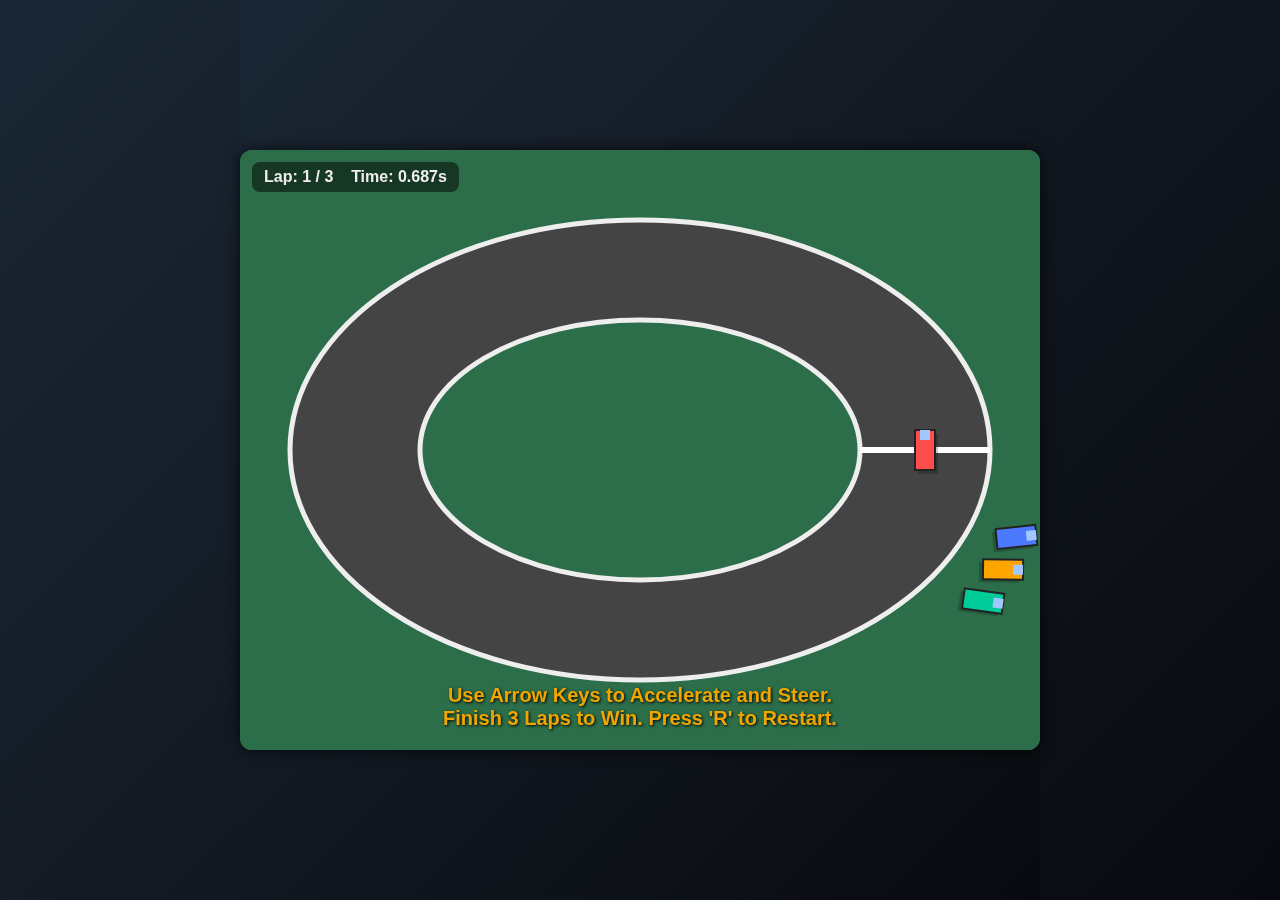
<file: code.html>
<!DOCTYPE html>
<html lang="en">
<head>
<meta charset="UTF-8" />
<meta name="viewport" content="width=device-width, initial-scale=1" />
<title>AI Racing Game - 2D Top-Down</title>
<style>
  :root {
    --track-color: #444;
    --track-edge-color: #eee;
    --grass-color: #2c6e49;
    --player-color: #ff4d4d;
    --ai-color: #4d79ff;
    --bg-gradient-start: #1b2735;
    --bg-gradient-end: #090a0f;
    --shadow-color: rgba(0, 0, 0, 0.7);
  }
  body, html {
    margin: 0; padding: 0; height: 100%;
    background: linear-gradient(135deg, var(--bg-gradient-start), var(--bg-gradient-end));
    display: flex;
    justify-content: center;
    align-items: center;
    user-select: none;
    font-family: 'Segoe UI', Tahoma, Geneva, Verdana, sans-serif;
    color: #eee;
  }
  #game-container {
    position: relative;
    width: 800px;
    height: 600px;
    box-shadow: 0 0 15px var(--shadow-color);
    border-radius: 12px;
    background: var(--grass-color);
  }
  canvas {
    display: block;
    background: var(--grass-color);
    border-radius: 12px;
  }
  #info {
    position: absolute;
    top: 12px;
    left: 12px;
    background: rgba(0,0,0,0.5);
    padding: 6px 12px;
    border-radius: 8px;
    font-size: 16px;
    font-weight: bold;
    user-select: none;
  }
  #message {
    position: absolute;
    bottom: 20px;
    width: 100%;
    text-align: center;
    font-size: 20px;
    font-weight: bold;
    color: #f0a500;
    text-shadow: 1px 1px 3px #000;
    pointer-events: none;
  }
</style>
</head>
<body>
  <div id="game-container">
    <canvas id="game" width="800" height="600"></canvas>
    <div id="info">Lap: 0 / 3 &nbsp;&nbsp; Time: 0.000s</div>
    <div id="message"></div>
  </div>

<script>
(() => {
  const canvas = document.getElementById('game');
  const ctx = canvas.getContext('2d');
  const info = document.getElementById('info');
  const messageDiv = document.getElementById('message');

  const WIDTH = canvas.width;
  const HEIGHT = canvas.height;

  // Track parameters
  // Oval track: outer ellipse and inner ellipse - player drives between these two lines
  const TRACK = {
    centerX: WIDTH/2,
    centerY: HEIGHT/2,
    outerRadiusX: 350,
    outerRadiusY: 230,
    innerRadiusX: 220,
    innerRadiusY: 130,
    finishLineAngleStart: -0.1,
    finishLineAngleEnd: 0.1
  };

  // Game state
  let lapsToComplete = 3;

  // Utility fns
  function degToRad(deg) { return deg * Math.PI / 180; }
  function radToDeg(rad) { return rad * 180 / Math.PI; }
  function lerp(a,b,t) { return a+(b-a)*t; }
  function clamp(val, min, max) { return Math.min(max, Math.max(min, val)); }

  // Point on ellipse with center cx,cy and radiusX,radiusY at angle (radians)
  function pointOnEllipse(cx, cy, radiusX, radiusY, angle) {
    return {
      x: cx + radiusX * Math.cos(angle),
      y: cy + radiusY * Math.sin(angle)
    };
  }

  // Distance between two points
  function dist(a,b) {
    return Math.sqrt((a.x-b.x)**2+(a.y-b.y)**2);
  }

  // Car class
  class Car {
    constructor(x, y, angle = 0, color = 'red') {
      this.x = x;
      this.y = y;
      this.angle = angle; // radians, 0 toward right
      this.speed = 0;
      this.maxSpeed = 3.5;
      this.acceleration = 0.07;
      this.friction = 0.04;
      this.turnSpeed = degToRad(3);
      this.width = 20;
      this.height = 40;
      this.color = color;
      this.lap = 0;
      this.finished = false;
      this.timeStarted = null;
      this.timeFinished = null;
      this.checkpointPassed = false;
    }

    resetPosition(x,y,angle) {
      this.x = x;
      this.y = y;
      this.angle = angle;
      this.speed = 0;
      this.lap = 0;
      this.finished = false;
      this.timeStarted = null;
      this.timeFinished = null;
      this.checkpointPassed = false;
    }

    update(keys) {
      if(this.finished) return;

      // Controls (for player): keys = {left, right, up, down}
      if (keys.left) this.angle -= this.turnSpeed * (this.speed > 0.1 ? 1 : 0);
      if (keys.right) this.angle += this.turnSpeed * (this.speed > 0.1 ? 1 : 0);
      if (keys.up) this.speed += this.acceleration;
      else if (keys.down) this.speed -= this.acceleration;
      else this.speed -= this.friction;

      this.speed = clamp(this.speed, 0, this.maxSpeed);

      // Move car forward
      this.x += Math.cos(this.angle) * this.speed;
      this.y += Math.sin(this.angle) * this.speed;
    }

    // Move with given speed and angle (used for AI)
    move(speed, angle) {
      if(this.finished) return;
      this.speed = clamp(speed, 0, this.maxSpeed);
      this.angle = angle;
      this.x += Math.cos(this.angle) * this.speed;
      this.y += Math.sin(this.angle) * this.speed;
    }

    draw(ctx) {
      ctx.save();
      ctx.translate(this.x, this.y);
      ctx.rotate(this.angle);
      // shadow
      ctx.fillStyle = 'rgba(0,0,0,0.2)';
      ctx.fillRect(-this.width/2+3, -this.height/2+4, this.width, this.height);
      // car body
      ctx.fillStyle = this.color;
      ctx.strokeStyle = '#222';
      ctx.lineWidth = 2;
      ctx.fillRect(-this.width/2, -this.height/2, this.width, this.height);
      ctx.strokeRect(-this.width/2, -this.height/2, this.width, this.height);
      // windows - front
      ctx.fillStyle = '#a0c8ff';
      ctx.beginPath();
      ctx.moveTo(-this.width/4, -this.height/2);
      ctx.lineTo(this.width/4, -this.height/2);
      ctx.lineTo(this.width/4, -this.height/4);
      ctx.lineTo(-this.width/4, -this.height/4);
      ctx.closePath();
      ctx.fill();
      ctx.restore();
    }

    // Check if car crosses finish line
    checkFinishLine() {
      // Approximate finish line position on ellipse between inner and outer using finishLineAngle
      let angle = Math.atan2(this.y - TRACK.centerY, this.x - TRACK.centerX);
      // Align angle between -PI to PI to 0-centered
      if (angle > Math.PI) angle -= 2 * Math.PI;
      if (angle < -Math.PI) angle += 2 * Math.PI;

      if (angle > TRACK.finishLineAngleStart && angle < TRACK.finishLineAngleEnd) {
        // Check if car is between track inner and outer edges at that angle (crossing finish line)
        let innerPoint = pointOnEllipse(TRACK.centerX, TRACK.centerY, TRACK.innerRadiusX, TRACK.innerRadiusY, angle);
        let outerPoint = pointOnEllipse(TRACK.centerX, TRACK.centerY, TRACK.outerRadiusX, TRACK.outerRadiusY, angle);
        let dInner = dist({x:this.x,y:this.y}, innerPoint);
        let dOuter = dist({x:this.x,y:this.y}, outerPoint);
        let maxDist = dist(innerPoint, outerPoint);
        let projOnLine = ((this.x - innerPoint.x) * (outerPoint.x - innerPoint.x) + (this.y - innerPoint.y) * (outerPoint.y - innerPoint.y)) / (maxDist * maxDist);
        // projOnLine between 0 and 1 means car is between inner and outer line at finish line sector
        if (projOnLine >= 0 && projOnLine <= 1) {
          return true;
        }
      }
      return false;
    }
  }

  // AI Car extends Car and adds simple path following logic
  class AICar extends Car {
    constructor(x, y, angle, color) {
      super(x, y, angle, color);
      this.targetProgress = 0; // from 0 to 1: pos on track ellipse [0=finish line angleStart]
      this.speed = 2.8; // fixed AI speed for now
      this.turnSpeed = degToRad(2);
      this.lap = 0;
      this.finished = false;
      this.checkpointPassed = false;
    }

    updateAI() {
      if(this.finished) return;

      // AI tries to follow a path along the center line of the track ellipse.
      let targetAngle = lerp(TRACK.finishLineAngleStart, (2*Math.PI) + TRACK.finishLineAngleStart, this.targetProgress);
      if (targetAngle > Math.PI) targetAngle -= 2*Math.PI;

      // Target position on center line between inner and outer radii (average radius)
      let centerRadiusX = (TRACK.innerRadiusX + TRACK.outerRadiusX) / 2;
      let centerRadiusY = (TRACK.innerRadiusY + TRACK.outerRadiusY) / 2;

      let targetPoint = pointOnEllipse(TRACK.centerX, TRACK.centerY, centerRadiusX, centerRadiusY, targetAngle);

      // Angle from car position to target point
      let desiredAngle = Math.atan2(targetPoint.y - this.y, targetPoint.x - this.x);

      // Angle difference normalize (-PI, PI)
      let angleDiff = desiredAngle - this.angle;
      if (angleDiff > Math.PI) angleDiff -= 2 * Math.PI;
      if (angleDiff < -Math.PI) angleDiff += 2 * Math.PI;

      // Adjust angle gradually
      if (angleDiff > 0.05) {
        this.angle += this.turnSpeed;
      } else if (angleDiff < -0.05) {
        this.angle -= this.turnSpeed;
      } else {
        this.angle = desiredAngle;
      }

      this.speed = this.maxSpeed * 0.9;

      // Move forward
      this.x += Math.cos(this.angle) * this.speed;
      this.y += Math.sin(this.angle) * this.speed;

      // Check if passed the point close enough to advance targetProgress
      if (dist({x:this.x,y:this.y}, targetPoint) < 15) {
        this.targetProgress += 0.005;
        if (this.targetProgress > 1) {
          this.targetProgress = 0;
          this.lap++;
          if (this.lap >= lapsToComplete) {
            this.finished = true;
          }
        }
      }
    }
  }

  // Game variables
  let player, aiCars;
  let keys = {left:false, right:false, up:false, down:false};
  let gameStarted = false;
  let startTime = 0;
  let elapsedTime = 0;
  let lapsCompleted = 0;
  let raceFinished = false;
  let finishTime = 0;

  // Initialize the game
  function init() {
    // Player start position: near finish line on center track line
    let startAngle = TRACK.finishLineAngleStart + 0.1;
    let radX = (TRACK.innerRadiusX + TRACK.outerRadiusX)/2;
    let radY = (TRACK.innerRadiusY + TRACK.outerRadiusY)/2;
    let startPos = pointOnEllipse(TRACK.centerX, TRACK.centerY, radX, radY, startAngle);

    player = new Car(startPos.x, startPos.y, startAngle, getComputedStyle(document.documentElement).getPropertyValue('--player-color').trim());
    player.timeStarted = null;
    lapsCompleted = 0;

    // AI cars start 3 off center with offsets around the start angle on the center path
    aiCars = [];
    const aiColors = [
      getComputedStyle(document.documentElement).getPropertyValue('--ai-color').trim(),
      '#ffa500', // orange
      '#00cc99', // teal
    ];
    for(let i=0; i<3; i++) {
      let offsetProgress = 0.02 * (i+1);
      let aiAngle = lerp(TRACK.finishLineAngleStart, TRACK.finishLineAngleStart + 2*Math.PI, offsetProgress);
      if (aiAngle > Math.PI) aiAngle -= 2*Math.PI;
      let aiPos = pointOnEllipse(TRACK.centerX, TRACK.centerY, radX, radY, aiAngle);
      let aiCar = new AICar(aiPos.x, aiPos.y, aiAngle, aiColors[i]);
      aiCar.targetProgress = offsetProgress;
      aiCars.push(aiCar);
    }

    raceFinished = false;
    finishTime = 0;
    gameStarted = false;
    elapsedTime = 0;
    messageDiv.textContent = 'Use arrow keys to start racing!';
  }

  // Draw track: grass, track, inner edge, outer edge, finish line
  function drawTrack() {
    // Grass: fill background (already set by canvas background)
    // Outer track edge
    ctx.fillStyle = getComputedStyle(document.documentElement).getPropertyValue('--track-color').trim();
    ctx.beginPath();
    ctx.ellipse(TRACK.centerX, TRACK.centerY, TRACK.outerRadiusX, TRACK.outerRadiusY, 0, 0, 2*Math.PI);
    ctx.fill();

    // Inner track hole
    ctx.fillStyle = getComputedStyle(document.documentElement).getPropertyValue('--grass-color').trim();
    ctx.beginPath();
    ctx.ellipse(TRACK.centerX, TRACK.centerY, TRACK.innerRadiusX, TRACK.innerRadiusY, 0, 0, 2*Math.PI);
    ctx.fill();

    // Track edges lines
    ctx.strokeStyle = getComputedStyle(document.documentElement).getPropertyValue('--track-edge-color').trim();
    ctx.lineWidth = 5;
    ctx.beginPath();
    ctx.ellipse(TRACK.centerX, TRACK.centerY, TRACK.outerRadiusX, TRACK.outerRadiusY, 0, 0, 2*Math.PI);
    ctx.stroke();

    ctx.beginPath();
    ctx.ellipse(TRACK.centerX, TRACK.centerY, TRACK.innerRadiusX, TRACK.innerRadiusY, 0, 0, 2*Math.PI);
    ctx.stroke();

    // Finish line - a white vertical line segment connecting inner and outer edge
    let startPoint = pointOnEllipse(TRACK.centerX, TRACK.centerY, TRACK.innerRadiusX, TRACK.innerRadiusY, 0);
    let endPoint = pointOnEllipse(TRACK.centerX, TRACK.centerY, TRACK.outerRadiusX, TRACK.outerRadiusY, 0);
    ctx.strokeStyle = '#fff';
    ctx.lineWidth = 6;
    ctx.beginPath();
    ctx.moveTo(startPoint.x, startPoint.y);
    ctx.lineTo(endPoint.x, endPoint.y);
    ctx.stroke();
  }

  // Draw player and AI cars
  function drawCars() {
    player.draw(ctx);
    aiCars.forEach(car => car.draw(ctx));
  }

  // Check player's lap progress
  function updateLap() {
    if (player.finished) return;

    if(player.checkFinishLine()) {
      if (!player.checkpointPassed) {
        player.lap++;
        player.checkpointPassed = true;
        // Start timing when first lap starts
        if(player.lap === 1) {
          startTime = performance.now();
          player.timeStarted = startTime;
          gameStarted = true;
          messageDiv.textContent = 'Race Started! Good luck!';
        }
        if(player.lap >= lapsToComplete) {
          player.finished = true;
          raceFinished = true;
          finishTime = performance.now();
          elapsedTime = finishTime - startTime;
          messageDiv.textContent = 'You finished the race! Time: ' + (elapsedTime/1000).toFixed(3) + 's';
        }
      }
    } else {
      player.checkpointPassed = false;
    }
    lapsCompleted = player.lap;
  }

  // Check AI laps
  function updateAILaps() {
    aiCars.forEach(aiCar => {
      if (aiCar.finished) return;
      if (aiCar.targetProgress === 0) {
        aiCar.lap++;
        if (aiCar.lap >= lapsToComplete) {
          aiCar.finished = true;
          if (!raceFinished) {
            messageDiv.textContent = 'AI finished first! Better luck next time!';
            raceFinished = true;
          }
        }
      }
    });
  }

  // Show info HUD
  function updateInfo() {
    let timeDisplay = '0.000';
    if (gameStarted && !raceFinished) {
      elapsedTime = performance.now() - startTime;
      timeDisplay = (elapsedTime / 1000).toFixed(3);
    } else if (raceFinished) {
      timeDisplay = (elapsedTime/1000).toFixed(3);
    }
    info.innerHTML = `Lap: ${lapsCompleted} / ${lapsToComplete} &nbsp;&nbsp; Time: ${timeDisplay}s`;
  }

  // Handle player input
  window.addEventListener('keydown', e => {
    if (e.repeat) return;
    if(e.key === 'ArrowLeft' || e.key === 'a') keys.left = true;
    else if(e.key === 'ArrowRight' || e.key === 'd') keys.right = true;
    else if(e.key === 'ArrowUp' || e.key === 'w') keys.up = true;
    else if(e.key === 'ArrowDown' || e.key === 's') keys.down = true;
    else if(e.key === 'r' && raceFinished) init();
  });
  window.addEventListener('keyup', e => {
    if(e.key === 'ArrowLeft' || e.key === 'a') keys.left = false;
    else if(e.key === 'ArrowRight' || e.key === 'd') keys.right = false;
    else if(e.key === 'ArrowUp' || e.key === 'w') keys.up = false;
    else if(e.key === 'ArrowDown' || e.key === 's') keys.down = false;
  });

  // Game loop
  function loop() {
    ctx.clearRect(0,0,WIDTH,HEIGHT);
    drawTrack();

    player.update(keys);
    player.speed = Math.max(player.speed, 0); // no reverse for player
    player.draw(ctx);

    aiCars.forEach(ai => {
      ai.updateAI();
      ai.draw(ctx);
    });

    updateLap();
    updateInfo();

    if(!raceFinished) {
      requestAnimationFrame(loop);
    } else {
      updateInfo();
    }
  }

  // Start game
  init();
  loop();

  // Instructions message
  messageDiv.innerHTML = "Use Arrow Keys to Accelerate and Steer.<br>Finish 3 Laps to Win. Press 'R' to Restart.";

})();
</script>
</body>
</html>
</file>
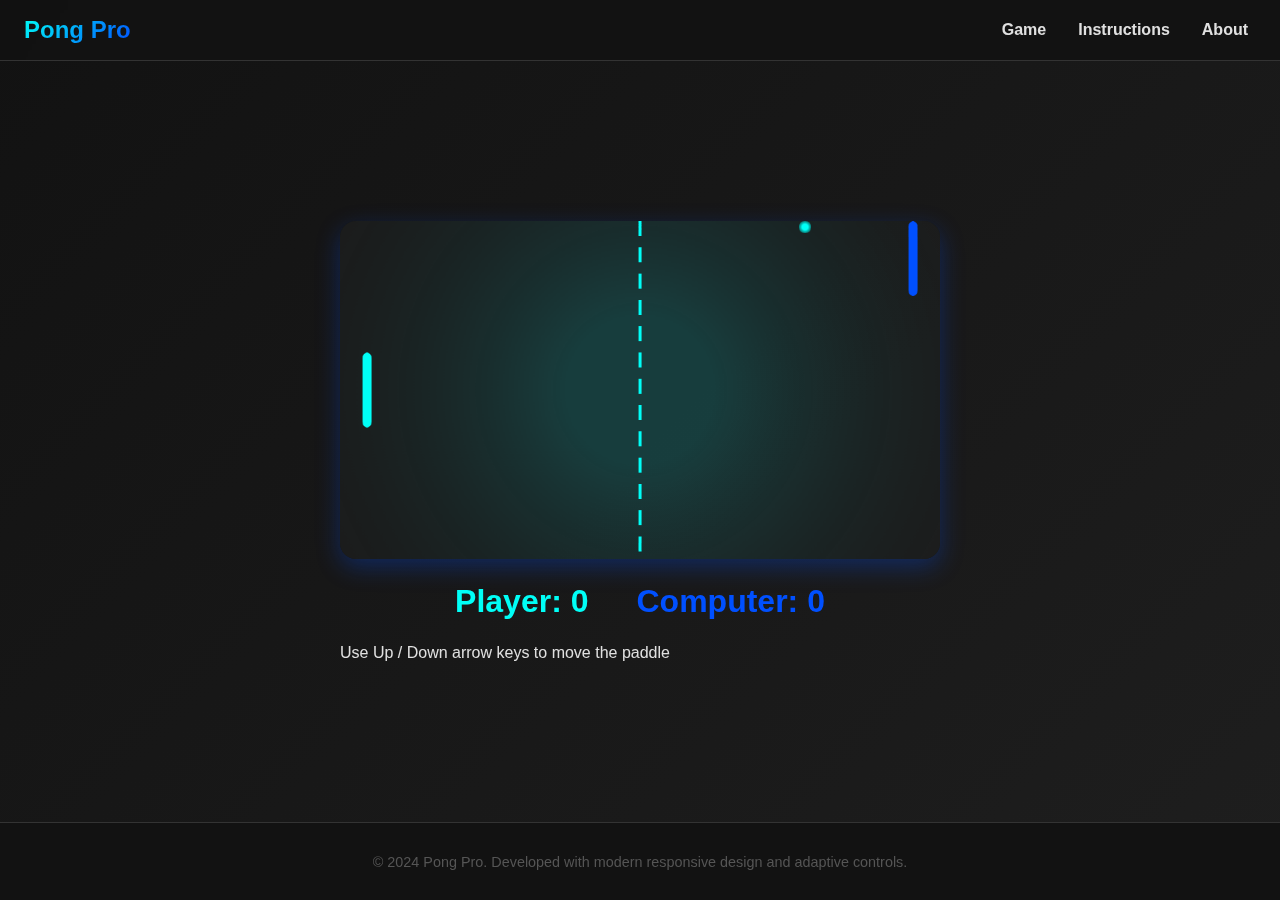
<file: race.html>
<!DOCTYPE html>
<html lang="en">
<head>
<meta charset="UTF-8" />
<meta name="viewport" content="width=device-width, initial-scale=1, maximum-scale=1, user-scalable=no" />
<title>Responsive Pong Game</title>
<style>
  /* Reset and base */
  * {
    box-sizing: border-box;
  }
  html, body {
    margin: 0; padding: 0; height: 100%;
    font-family: 'Inter', sans-serif;
    background: linear-gradient(135deg, #121212, #1e1e1e);
    color: #e0e0e0;
    display: flex;
    flex-direction: column;
  }
  #app {
    flex: 1;
    display: flex;
    flex-direction: column;
  }

  /* Header styles */
  header {
    background: rgba(18, 18, 18, 0.95);
    backdrop-filter: saturate(180%) blur(10px);
    padding: 16px 24px;
    display: flex;
    align-items: center;
    justify-content: space-between;
    position: sticky;
    top: 0;
    z-index: 100;
    border-bottom: 1px solid #333;
  }
  .logo {
    font-weight: 900;
    font-size: 1.5rem;
    background: linear-gradient(135deg, #00fff7, #0050ff);
    background-clip: text;
    -webkit-background-clip: text;
    color: transparent;
    user-select: none;
  }
  nav {
    display: flex;
    gap: 16px;
  }
  nav a {
    color: #e0e0e0;
    text-decoration: none;
    font-weight: 600;
    position: relative;
    padding: 4px 8px;
    border-radius: 8px;
    transition: background-color 0.3s ease;
  }
  nav a:focus,
  nav a:hover {
    background: #0050ff;
    outline: none;
  }

  /* Main game container */
  main {
    flex: 1;
    display: flex;
    flex-direction: column;
    align-items: center;
    justify-content: center;
    padding: 24px;
  }

  /* Game canvas */
  #gameCanvas {
    background: rgba(30,30,30,0.8);
    border-radius: 16px;
    box-shadow: 0 8px 24px rgba(0,80,255,0.3);
    max-width: 600px;
    width: 100%;
    aspect-ratio: 16 / 9;
  }

  /* Score board */
  .score-board {
    display: flex;
    justify-content: center;
    gap: 48px;
    width: 100%;
    max-width: 600px;
    margin: 24px 0;
    font-size: 2rem;
    font-weight: 700;
    user-select: none;
  }
  .score-player {
    color: #00fff7;
  }
  .score-computer {
    color: #0050ff;
  }

  /* Controls container */
  .controls {
    width: 100%;
    max-width: 600px;
    margin: 0 auto;
    display: flex;
    justify-content: space-between;
    gap: 24px;
  }

  /* Desktop controls info */
  .keyboard-info {
    color: #777;
    font-size: 0.9rem;
    user-select: none;
    text-align: center;
    margin-top: 12px;
  }

  /* Mobile touch controls */
  .touch-controls {
    display: none;
    justify-content: space-between;
    gap: 24px;
  }
  .touch-button {
    background: linear-gradient(135deg, #00fff7, #0050ff);
    border: none;
    border-radius: 16px;
    color: #121212;
    font-size: 1.8rem;
    font-weight: 700;
    padding: 10px 16px;
    flex: 1;
    min-width: 44px;
    max-width: 100px;
    user-select: none;
    transition: background-color 0.3s ease;
  }
  .touch-button:active,
  .touch-button:focus {
    background: #0033a0;
    outline: none;
  }

  /* Footer styles */
  footer {
    background: rgba(18, 18, 18, 0.95);
    backdrop-filter: saturate(180%) blur(10px);
    padding: 16px 24px;
    text-align: center;
    font-size: 0.9rem;
    color: #555;
    border-top: 1px solid #333;
  }

  /* Responsive design */
  @media (max-width: 760px) {
    .touch-controls {
      display: flex;
      margin-top: 16px;
      user-select: none;
    }
    .controls {
      display: none;
    }
    .keyboard-info {
      display: none;
    }
  }

  @media (min-width: 761px) {
    .touch-controls {
      display: none !important;
    }
    .controls {
      display: flex;
    }
  }
</style>
</head>
<body>
  <div id="app" role="main">
    <header role="banner">
      <div class="logo" aria-label="Game Logo">Pong Pro</div>
      <nav role="navigation" aria-label="Main navigation">
        <a href="#game" tabindex="0">Game</a>
        <a href="#instructions" tabindex="0">Instructions</a>
        <a href="#about" tabindex="0">About</a>
      </nav>
    </header>
    <main>
      <canvas id="gameCanvas" width="800" height="450" aria-label="Pong game canvas" role="img" tabindex="0"></canvas>
      <section class="score-board" aria-live="polite" aria-atomic="true">
        <div class="score-player" aria-label="Player score">Player: <span id="playerScore">0</span></div>
        <div class="score-computer" aria-label="Computer score">Computer: <span id="computerScore">0</span></div>
      </section>
      <div class="controls" aria-label="Keyboard controls info">
        <div>Use Up / Down arrow keys to move the paddle</div>
      </div>
      <div class="touch-controls" aria-label="Touch controls for paddle movement" role="group">
        <button class="touch-button" id="btnUp" aria-label="Move paddle up">▲</button>
        <button class="touch-button" id="btnDown" aria-label="Move paddle down">▼</button>
      </div>
    </main>
    <footer role="contentinfo">
      <p>© 2024 Pong Pro. Developed with modern responsive design and adaptive controls.</p>
    </footer>
  </div>

<script>
  (() => {
    const canvas = document.getElementById('gameCanvas');
    const ctx = canvas.getContext('2d');
    const playerScoreElem = document.getElementById('playerScore');
    const computerScoreElem = document.getElementById('computerScore');

    const WIDTH = canvas.width;
    const HEIGHT = canvas.height;

    // Game objects
    const PADDLE_WIDTH = 12;
    const PADDLE_HEIGHT = 100;
    const BALL_SIZE = 16;
    const PADDLE_SPEED = 7;
    const BALL_SPEED_INITIAL = 5;

    // Player paddle
    const player = {
      x: 30,
      y: HEIGHT / 2 - PADDLE_HEIGHT / 2,
      width: PADDLE_WIDTH,
      height: PADDLE_HEIGHT,
      dy: 0,
    };

    // Computer paddle
    const computer = {
      x: WIDTH - 30 - PADDLE_WIDTH,
      y: HEIGHT / 2 - PADDLE_HEIGHT / 2,
      width: PADDLE_WIDTH,
      height: PADDLE_HEIGHT,
      dy: 0,
      speed: 5,
    };

    // Ball
    const ball = {
      x: WIDTH / 2 - BALL_SIZE / 2,
      y: HEIGHT / 2 - BALL_SIZE / 2,
      width: BALL_SIZE,
      height: BALL_SIZE,
      dx: BALL_SPEED_INITIAL,
      dy: BALL_SPEED_INITIAL,
    };

    // Scores
    let playerScore = 0;
    let computerScore = 0;

    // Game state
    let running = true;

    // Input state for keyboard and touch
    let upPressed = false;
    let downPressed = false;

    // Draw rounded rectangle utility
    function drawRoundedRect(x, y, w, h, r, fillStyle) {
      ctx.fillStyle = fillStyle;
      ctx.beginPath();
      ctx.moveTo(x + r, y);
      ctx.lineTo(x + w - r, y);
      ctx.quadraticCurveTo(x + w, y, x + w, y + r);
      ctx.lineTo(x + w, y + h - r);
      ctx.quadraticCurveTo(x + w, y + h, x + w - r, y + h);
      ctx.lineTo(x + r, y + h);
      ctx.quadraticCurveTo(x, y + h, x, y + h - r);
      ctx.lineTo(x, y + r);
      ctx.quadraticCurveTo(x, y, x + r, y);
      ctx.closePath();
      ctx.fill();
    }

    // Draw the net with gaps
    function drawNet() {
      const netWidth = 4;
      const netHeight = 20;
      const gap = 15;
      ctx.fillStyle = '#00fff7';
      for (let i = 0; i < HEIGHT; i += netHeight + gap) {
        ctx.fillRect(WIDTH / 2 - netWidth / 2, i, netWidth, netHeight);
      }
    }

    // Draw function
    function draw() {
      ctx.clearRect(0, 0, WIDTH, HEIGHT);

      // Background glow effect
      const gradient = ctx.createRadialGradient(WIDTH/2, HEIGHT/2, WIDTH/8, WIDTH/2, HEIGHT/2, WIDTH/1.5);
      gradient.addColorStop(0, 'rgba(0, 255, 255, 0.15)');
      gradient.addColorStop(1, 'transparent');
      ctx.fillStyle = gradient;
      ctx.fillRect(0, 0, WIDTH, HEIGHT);

      drawNet();

      // Paddles and ball in neon style
      drawRoundedRect(player.x, player.y, player.width, player.height, 8, '#00fff7');
      drawRoundedRect(computer.x, computer.y, computer.width, computer.height, 8, '#0050ff');

      // Ball glow effect
      const ballGradient = ctx.createRadialGradient(ball.x + BALL_SIZE / 2, ball.y + BALL_SIZE / 2, BALL_SIZE / 4, ball.x + BALL_SIZE / 2, ball.y + BALL_SIZE / 2, BALL_SIZE);
      ballGradient.addColorStop(0, '#00fff7');
      ballGradient.addColorStop(1, 'transparent');
      ctx.fillStyle = ballGradient;

      drawRoundedRect(ball.x, ball.y, ball.width, ball.height, BALL_SIZE/2, ballGradient);
    }

    // Clamp function
    function clamp(val, min, max) {
      return Math.min(Math.max(val, min), max);
    }

    // Collision detection between rectangles
    function rectsCollide(r1, r2) {
      return r1.x < r2.x + r2.width &&
        r1.x + r1.width > r2.x &&
        r1.y < r2.y + r2.height &&
        r1.y + r1.height > r2.y;
    }

    // Reset ball to center with random direction
    function resetBall() {
      ball.x = WIDTH / 2 - BALL_SIZE / 2;
      ball.y = HEIGHT / 2 - BALL_SIZE / 2;
      ball.dx = BALL_SPEED_INITIAL * (Math.random() > 0.5 ? 1 : -1);
      ball.dy = BALL_SPEED_INITIAL * (Math.random() > 0.5 ? 1 : -1);
    }

    // Update game logic
    function update() {
      if (!running) return;

      // Move player paddle based on input with bounds checking
      if (upPressed) {
        player.y -= PADDLE_SPEED;
      } else if (downPressed) {
        player.y += PADDLE_SPEED;
      }
      player.y = clamp(player.y, 0, HEIGHT - player.height);

      // Simple AI to follow ball (with some delay)
      if (ball.y < computer.y + computer.height / 2) {
        computer.y -= computer.speed;
      } else if (ball.y > computer.y + computer.height / 2) {
        computer.y += computer.speed;
      }
      computer.y = clamp(computer.y, 0, HEIGHT - computer.height);

      // Move ball
      ball.x += ball.dx;
      ball.y += ball.dy;

      // Ball collision with top/bottom
      if (ball.y <= 0) {
        ball.y = 0;
        ball.dy = -ball.dy;
      } else if (ball.y + ball.height >= HEIGHT) {
        ball.y = HEIGHT - ball.height;
        ball.dy = -ball.dy;
      }

      // Ball collision with paddles
      if (rectsCollide(ball, player)) {
        ball.x = player.x + player.width;
        ball.dx = -ball.dx;
        // Add some spin based on where ball hits paddle
        let collidePoint = (ball.y + ball.height/2) - (player.y + player.height/2);
        let normalized = collidePoint / (player.height/2);
        ball.dy = BALL_SPEED_INITIAL * normalized;
      } else if (rectsCollide(ball, computer)) {
        ball.x = computer.x - ball.width;
        ball.dx = -ball.dx;
        let collidePoint = (ball.y + ball.height/2) - (computer.y + computer.height/2);
        let normalized = collidePoint / (computer.height/2);
        ball.dy = BALL_SPEED_INITIAL * normalized;
      }

      // Score checking
      if (ball.x < 0) {
        computerScore++;
        computerScoreElem.textContent = computerScore;
        resetBall();
      } else if (ball.x + ball.width > WIDTH) {
        playerScore++;
        playerScoreElem.textContent = playerScore;
        resetBall();
      }
    }

    // Game loop
    function loop() {
      update();
      draw();
      requestAnimationFrame(loop);
    }

    // Keyboard event handlers
    function keyDownHandler(e) {
      if (e.repeat) return;
      if (e.key === 'ArrowUp' || e.key === 'Up') {
        upPressed = true;
      } else if (e.key === 'ArrowDown' || e.key === 'Down') {
        downPressed = true;
      }
    }
    function keyUpHandler(e) {
      if (e.key === 'ArrowUp' || e.key === 'Up') {
        upPressed = false;
      } else if (e.key === 'ArrowDown' || e.key === 'Down') {
        downPressed = false;
      }
    }

    // Touch controls
    const btnUp = document.getElementById('btnUp');
    const btnDown = document.getElementById('btnDown');

    let touchUpActive = false;
    let touchDownActive = false;

    function touchStartUp() {
      touchUpActive = true;
      upPressed = true;
    }
    function touchEndUp() {
      touchUpActive = false;
      upPressed = false;
    }
    function touchStartDown() {
      touchDownActive = true;
      downPressed = true;
    }
    function touchEndDown() {
      touchDownActive = false;
      downPressed = false;
    }

    btnUp.addEventListener('touchstart', e => {
      e.preventDefault();
      touchStartUp();
    }, { passive: false });
    btnUp.addEventListener('touchend', e => {
      e.preventDefault();
      touchEndUp();
    });
    btnUp.addEventListener('touchcancel', e => {
      e.preventDefault();
      touchEndUp();
    });

    btnDown.addEventListener('touchstart', e => {
      e.preventDefault();
      touchStartDown();
    }, { passive: false });
    btnDown.addEventListener('touchend', e => {
      e.preventDefault();
      touchEndDown();
    });
    btnDown.addEventListener('touchcancel', e => {
      e.preventDefault();
      touchEndDown();
    });

    // Accessibility: Keyboard focus visible
    window.addEventListener('keydown', keyDownHandler);
    window.addEventListener('keyup', keyUpHandler);

    // Start game loop
    resetBall();
    loop();

  })();
</script>
</body>
</html>
</file>
